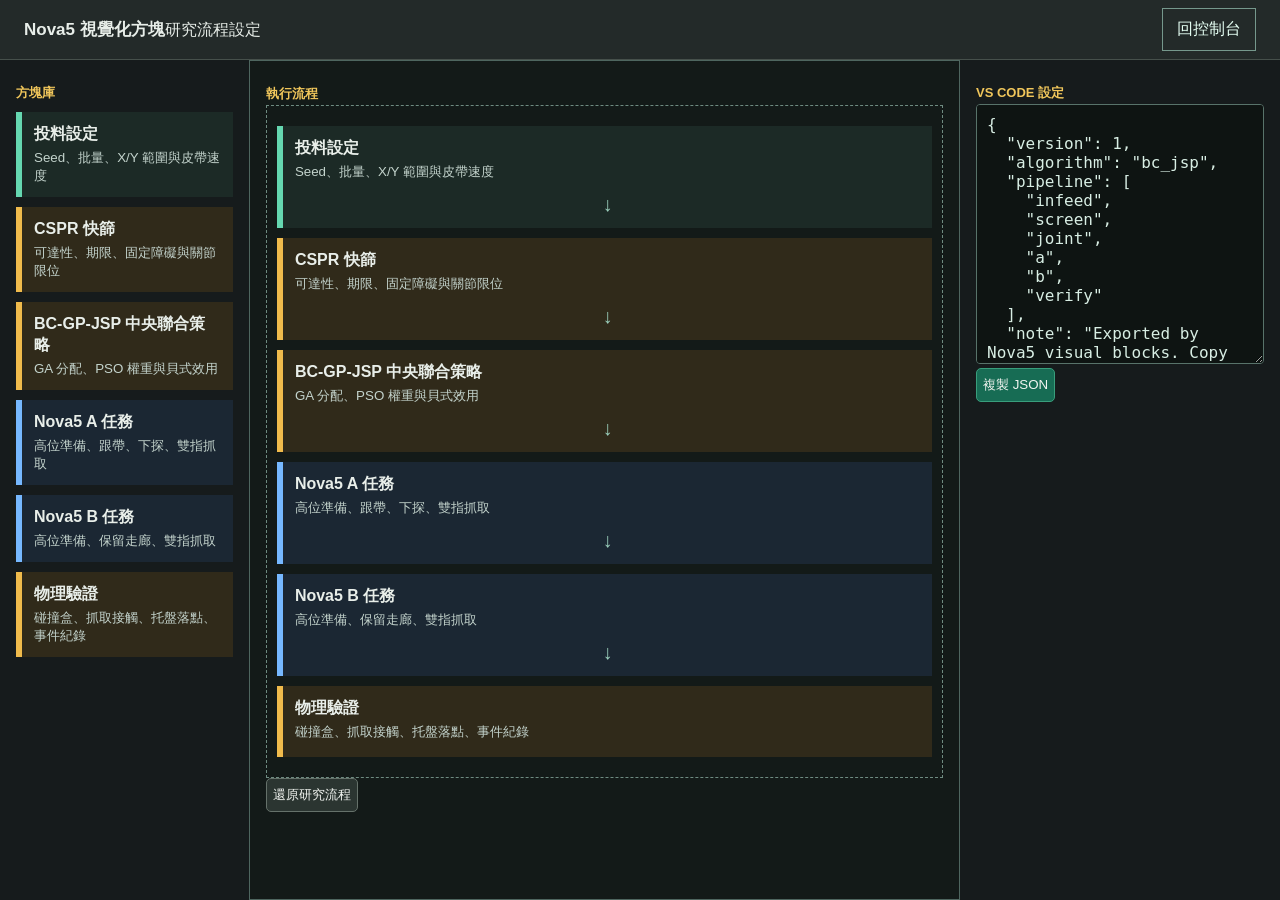
<file: src/dashboard/visual_blocks.html>
<!doctype html>
<html lang="zh-Hant">
<head>
  <meta charset="utf-8">
  <meta name="viewport" content="width=device-width, initial-scale=1">
  <title>Nova5 視覺化方塊</title>
  <link rel="stylesheet" href="styles.css">
  <style>
    main { grid-template-columns: minmax(150px, 0.35fr) minmax(420px, 1fr) minmax(220px, 0.45fr); }
    .palette, .workspace, .output { min-height: 72vh; padding: 16px; }
    .workspace { border: 1px solid #4e665f; background: #131a18; }
    .block { display: grid; gap: 4px; padding: 12px; margin: 10px 0; border-left: 6px solid #65d7b0; background: #1c2a26; cursor: grab; user-select: none; }
    .block[data-kind="decision"] { border-left-color: #f0bb4c; background: #302a1a; }
    .block[data-kind="action"] { border-left-color: #76b8ff; background: #1b2733; }
    .block small { color: #c3d3cc; }
    .flow { min-height: 54vh; padding: 10px; border: 1px dashed #6e8b81; }
    .flow .block::after { content: '↓'; justify-self: center; margin-top: 8px; color: #9bcfbc; font-size: 20px; }
    .flow .block:last-child::after { content: ''; margin: 0; }
    textarea { width: 100%; min-height: 260px; box-sizing: border-box; background: #0e1412; color: #d8eee4; border: 1px solid #58736a; padding: 10px; font-family: Consolas, monospace; }
    .button-link { display: inline-flex; align-items: center; padding: 10px 14px; border: 1px solid #75988c; color: #e5fff3; text-decoration: none; }
  </style>
</head>
<body>
  <header><div><strong>Nova5 視覺化方塊</strong><span>研究流程設定</span></div><a class="button-link" href="index.html">回控制台</a></header>
  <main>
    <section class="palette"><h1>方塊庫</h1><div id="palette"></div></section>
    <section class="workspace"><h1>執行流程</h1><div id="flow" class="flow" aria-label="可排序的研究流程"></div><button id="reset" type="button">還原研究流程</button></section>
    <section class="output"><h1>VS Code 設定</h1><textarea id="json" readonly></textarea><button id="copy" class="primary" type="button">複製 JSON</button><p id="status" class="settings-status"></p></section>
  </main>
  <script src="visual_blocks.js"></script>
</body>
</html>
</file>
<file: src/dashboard/styles.css>
:root { color-scheme: dark; font-family: "Segoe UI", sans-serif; background: #161b1c; color: #e8eee9; }
* { box-sizing: border-box; }
body { margin: 0; min-width: 760px; }
header { height: 60px; padding: 0 24px; display: flex; align-items: center; justify-content: space-between; background: #232a29; border-bottom: 1px solid #46504b; }
header strong { font-size: 17px; letter-spacing: 0; } #connection { margin-left: 12px; color: #89c8ae; font-size: 13px; } .clock { color: #b8c3bd; } output { color: #f0c65b; font-variant-numeric: tabular-nums; }
main { display: grid; grid-template-columns: 310px minmax(460px, 1fr); min-height: calc(100vh - 60px); }
.controls { padding: 18px; border-right: 1px solid #46504b; background: #1c2221; } .monitor { padding: 22px; max-width: 1050px; }
.button-row { display: grid; grid-template-columns: repeat(2, 1fr); gap: 7px; margin-bottom: 8px; } button { min-height: 34px; border: 1px solid #65716a; border-radius: 5px; background: #2b3531; color: #f1f4f0; cursor: pointer; } button:hover { background: #38463f; } button.primary { background: #176c54; border-color: #399e7c; } button.primary:hover { background: #208365; } .apply-settings { grid-column: 1 / -1; }
.settings-status { display: block; min-height: 16px; margin-bottom: 3px; color: #89c8ae; font-size: 12px; } .viewer-status { min-height: 18px; margin: 0 0 18px; color: #aab7af; font-size: 12px; }
.profile-actions { display: grid; grid-template-columns: repeat(3, 1fr); gap: 7px; }
.profile-key-list { display: grid; gap: 5px; max-height: 92px; overflow: auto; padding: 6px; border: 1px solid #46504b; border-radius: 4px; background: #111615; }
.profile-key-option { min-height: 28px; text-align: left; overflow: hidden; text-overflow: ellipsis; white-space: nowrap; }
.profile-key-option.active { border-color: #f0c65b; color: #f0c65b; }
.profile-concept-preview { min-height: 34px; margin: 0; padding: 7px; border-left: 3px solid #f0c65b; background: #202827; color: #c6d0ca; font-size: 12px; }
form { display: grid; gap: 10px; } h1 { margin: 8px 0 2px; font-size: 13px; font-weight: 600; color: #f0c65b; text-transform: uppercase; } label { display: grid; gap: 4px; font-size: 12px; color: #b8c3bd; } .readonly-setting span { min-height: 30px; padding: 7px; border: 1px solid #46504b; border-radius: 4px; color: #89c8ae; background: #202827; } input, select { width: 100%; height: 30px; border: 1px solid #65716a; border-radius: 4px; background: #111615; color: #f1f4f0; padding: 4px 7px; }
textarea { width: 100%; min-height: 72px; resize: vertical; border: 1px solid #65716a; border-radius: 4px; background: #111615; color: #f1f4f0; padding: 7px; font: inherit; }
.metrics { display: grid; grid-template-columns: repeat(3, minmax(100px, 180px)); gap: 10px; margin-bottom: 20px; } .metrics div { padding: 12px; border: 1px solid #46504b; border-radius: 6px; background: #202827; } .metrics span { display: block; color: #aab7af; font-size: 12px; } .metrics strong { display: block; margin-top: 4px; font-size: 28px; color: #f0c65b; }
.panel { margin-top: 12px; border-top: 1px solid #46504b; padding-top: 10px; } h2 { margin: 0 0 9px; font-size: 14px; } .rows { display: grid; gap: 6px; } .row { display: grid; grid-template-columns: 92px 1fr auto; gap: 8px; padding: 8px; background: #202827; border-left: 3px solid #399e7c; font-size: 13px; } details { margin-top: 8px; color: #b8c3bd; } pre { max-height: 150px; overflow: auto; white-space: pre-wrap; color: #d3dcd6; } ol { margin: 0; padding-left: 22px; max-height: 240px; overflow: auto; color: #c6d0ca; font-family: Consolas, monospace; font-size: 12px; } li { padding: 3px 0; } .hint { color: #9aa8a0; font-size: 12px; margin-top: 22px; } code, kbd { color: #f0c65b; background: #111615; padding: 2px 4px; border-radius: 3px; }
.zone-indicator { font-weight: 700; } .zone-red { color: #ff7770; } .zone-amber { color: #f0c65b; } .zone-green { color: #65d69b; }
</file>
